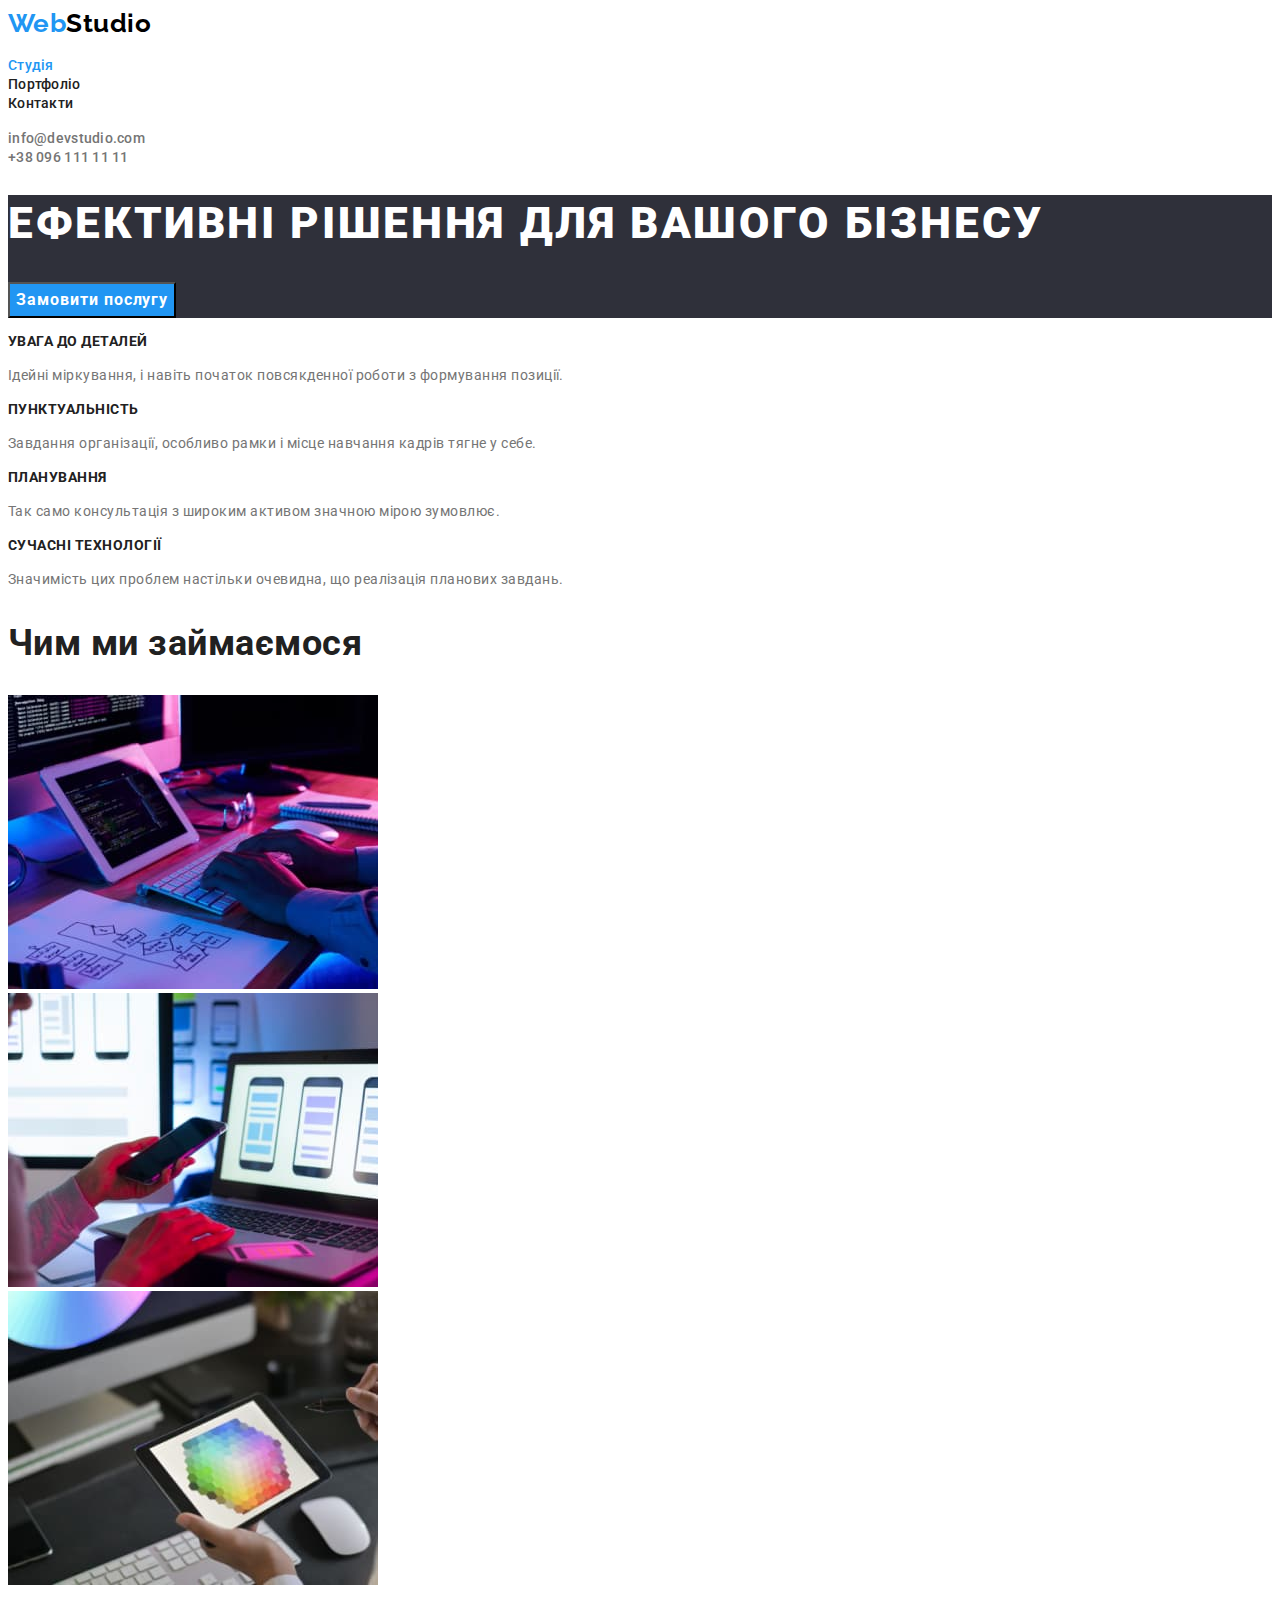
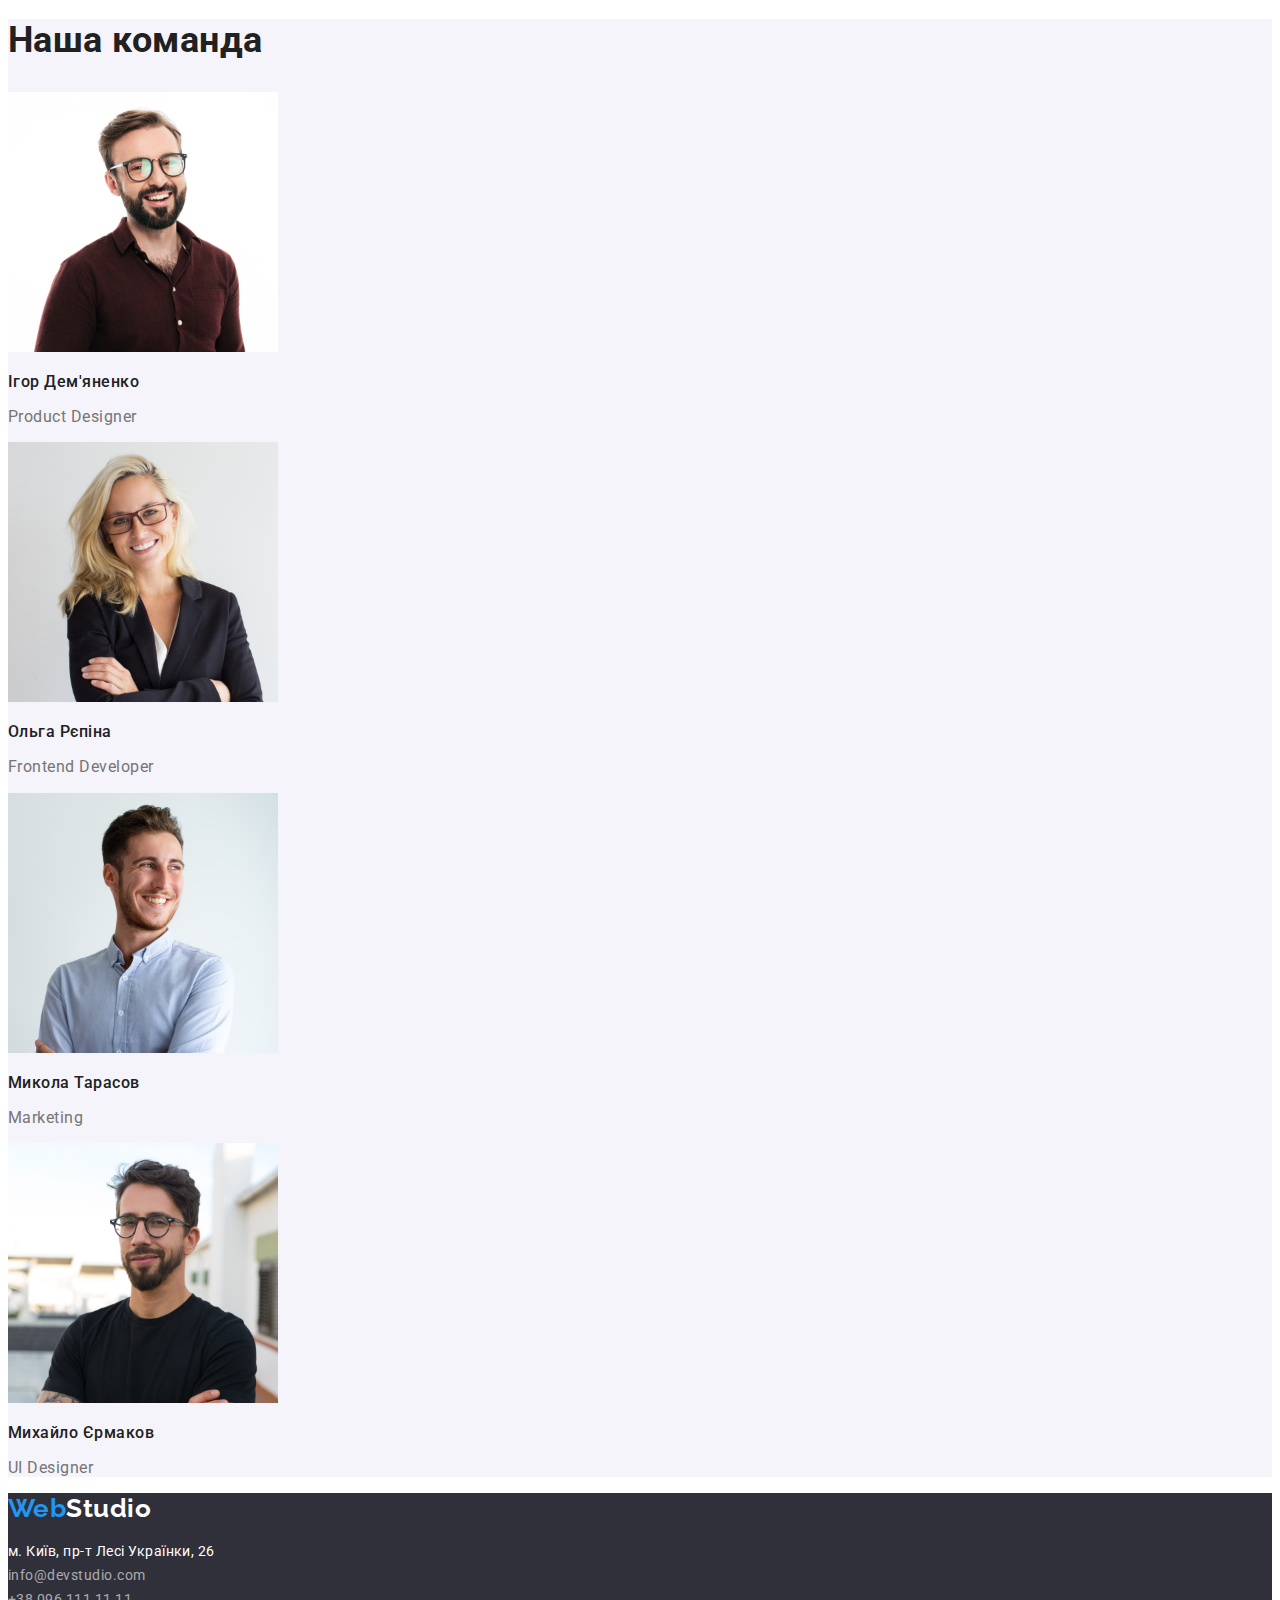
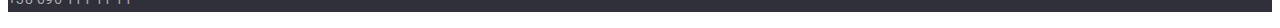
<file: index.html>
<!DOCTYPE html>
<html lang="uk">
  <head>
    <meta charset="UTF-8" />
    <meta http-equiv="X-UA-Compatible" content="IE=edge" />
    <meta name="viewport" content="width=device-width, initial-scale=1.0" />
    <title>Document</title>
    <link href="https://fonts.googleapis.com/css2?family=Raleway:wght@700&family=Roboto:wght@400;500;700;900&display=swap" rel="stylesheet"/>
    <link rel="preconnect" href="https://fonts.gstatic.com" crossorigin/>
    <link rel="preconnect" href="https://fonts.googleapis.com"/>
    <link rel="stylesheet" href="css/styles.css" />
  </head>
  <body>
<!--Шапка сайту-->
    <header>
      <nav>
        <a class="logo" href="./index.html"><span class="logo-web">Web</span><span class="logo-studio">Studio</span></a>
        <ul class="list">
          <li>
            <a class="link-nav link-current" href="./index.html">Студія</a>
          </li>
          <li>
            <a class="link-nav" href="./portfolio.html">Портфоліо</a>
          </li>
          <li>
            <a class="link-nav" href="#">Контакти</a>
          </li>
        </ul>
      </nav>
      <ul class="list">
        <li>
          <a class="link-contacts" href="mailto:info@devstudio.com"
            >info@devstudio.com</a
          >
        </li>
        <li>
          <a class="link-contacts" href="tel:+380961111111">+38 096 111 11 11</a>
        </li>
      </ul>
    </header>
<!--Студія-->
<!--Герой-->
      <section class="hero">
        <h1 class="hero-title">ефективні рішення для вашого бізнесу</h1>
        <button class="main-button" type="button">Замовити послугу</button>
      </section>
<!--Переваги-->
      <section class="features">
        <!--прихований заголовок-->
        <h2 class="visually-hidden">наші переваги</h2>
        <ul class="list">
          <li>
            <h3 class="features-title">Увага до деталей</h3>
            <p class="features-text">
              Ідейні міркування, і навіть початок повсякденної роботи з
              формування позиції.
            </p>
          </li>
          <li>
            <h3 class="features-title">Пунктуальність</h3>
            <p class="features-text">
              Завдання організації, особливо рамки і місце навчання кадрів тягне
              у себе.
            </p>
          </li>
          <li>
            <h3 class="features-title">Планування</h3>
            <p class="features-text">
              Так само консультація з широким активом значною мірою зумовлює.
            </p>
          </li>
          <li>
            <h3 class="features-title">Сучасні технології</h3>
            <p class="features-text">
              Значимість цих проблем настільки очевидна, що реалізація планових
              завдань.
            </p>
          </li>
        </ul>
      </section>
<!--Приклади робіт-->
      <section class="example-projects">
        <h2 class="section-title">Чим ми займаємося</h2>
        <ul class="list">
          <li>
            <img
              src="./images/tablet_and_keyboard.jpg"
              alt="чоловік друкує на клавіатурі, яка розташована біля планшета"
              width="370"
            />
          </li>
          <li>
            <img
              src="./images/laptop_and_smartphon.jpg"
              alt="жінка на ноутбуці створює додаток до смартфона"
              width="370"
            />
          </li>
          <li>
            <img
              src="./images/graphic_tablet.jpg"
              alt="хтось створює проект на графічному планшеті"
              width="370"
            />
          </li>
        </ul>
      </section>
<!--Співробітники-->
      <section class="section-team-cards">
        <h2 class="section-title">Наша команда</h2>
        <ul class="list">
          <li>
            <img
              src="./images/igor_demyanenko.jpg"
              alt="ігор дем'яненко"
              width="270"
            />
            <h3 class="team-card-title">Ігор Дем'яненко</h3>
            <p class="team-card-text">Product Designer</p>
          </li>
          <li>
            <img
              src="./images/olga_ryepina.jpg"
              alt="ольга рєпіна"
              width="270"
            />
            <h3 class="team-card-title">Ольга Рєпіна</h3>
            <p class="team-card-text">Frontend Developer</p>
          </li>
          <li>
            <img
              src="./images/mykola_tarasov.jpg"
              alt="микола тарасов"
              width="270"
            />
            <h3 class="team-card-title">Микола Тарасов</h3>
            <p class="team-card-text">Marketing</p>
          </li>
          <li>
            <img
              src="./images/myhaylo_yermakov.jpg"
              alt="михайло єрмаков"
              width="270"
            />
            <h3 class="team-card-title">Михайло Єрмаков</h3>
            <p class="team-card-text">UI Designer</p>
          </li>
        </ul>
      </section>
    <footer class="footer">
      <a class="logo" href="./index.html"><span class="logo-web">Web</span><span class="logo-studio-footer">Studio</span></a>
        <ul class="list">
          <li>
            <a class="link-footer-adress" 
              href="htpps:goo.gl/maps/CPtrU1FHBa2aNyZL9"
              target="_blank"
              rel="noopener noreferrer nofollow"
            >
              м. Київ, пр-т Лесі Українки, 26</a
            >
          </li>
          <li>
            <a class="link-footer-contacts" href="mailto:info@devstudio.com"
              >info@devstudio.com</a
            >
          </li>
          <li>
            <a class="link-footer-contacts" href="tel:+380961111111">+38 096 111 11 11</a>
          </li>
        </ul>
    </footer>
  </body>
</html>
</file>
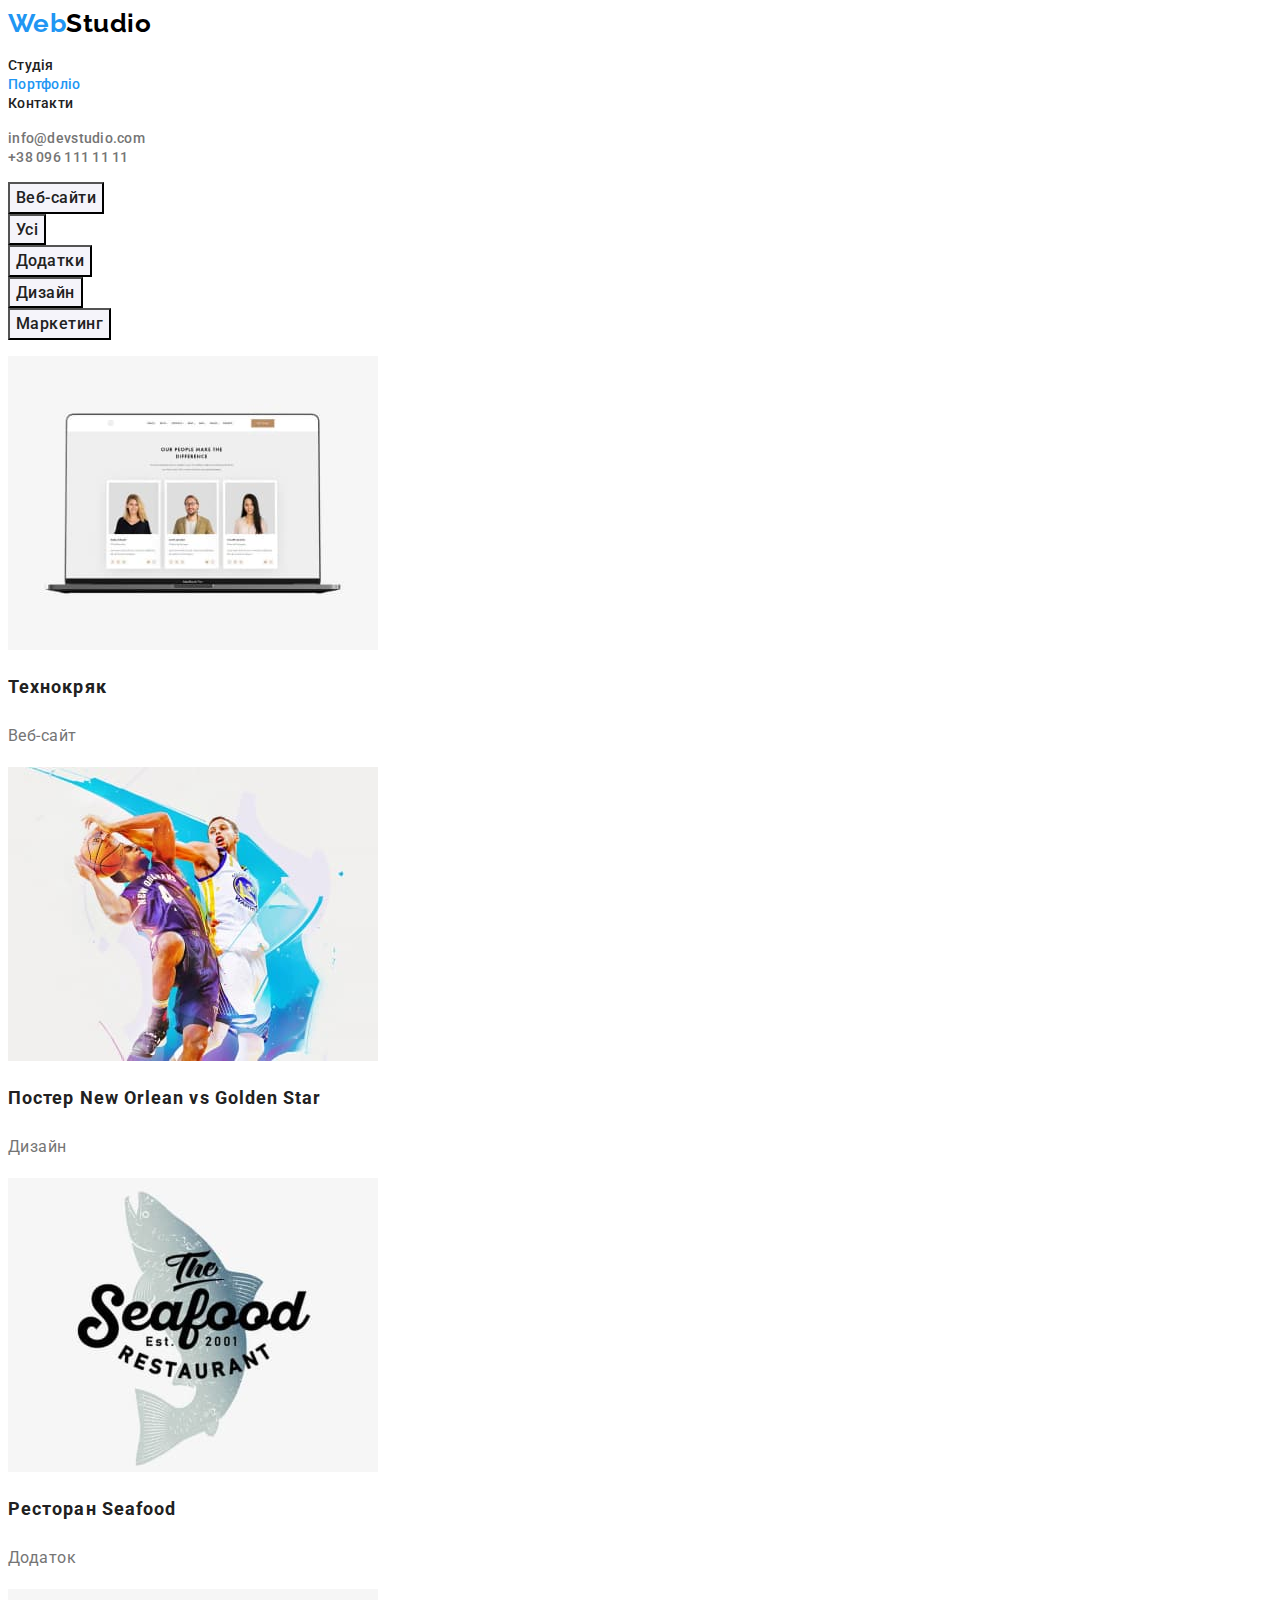
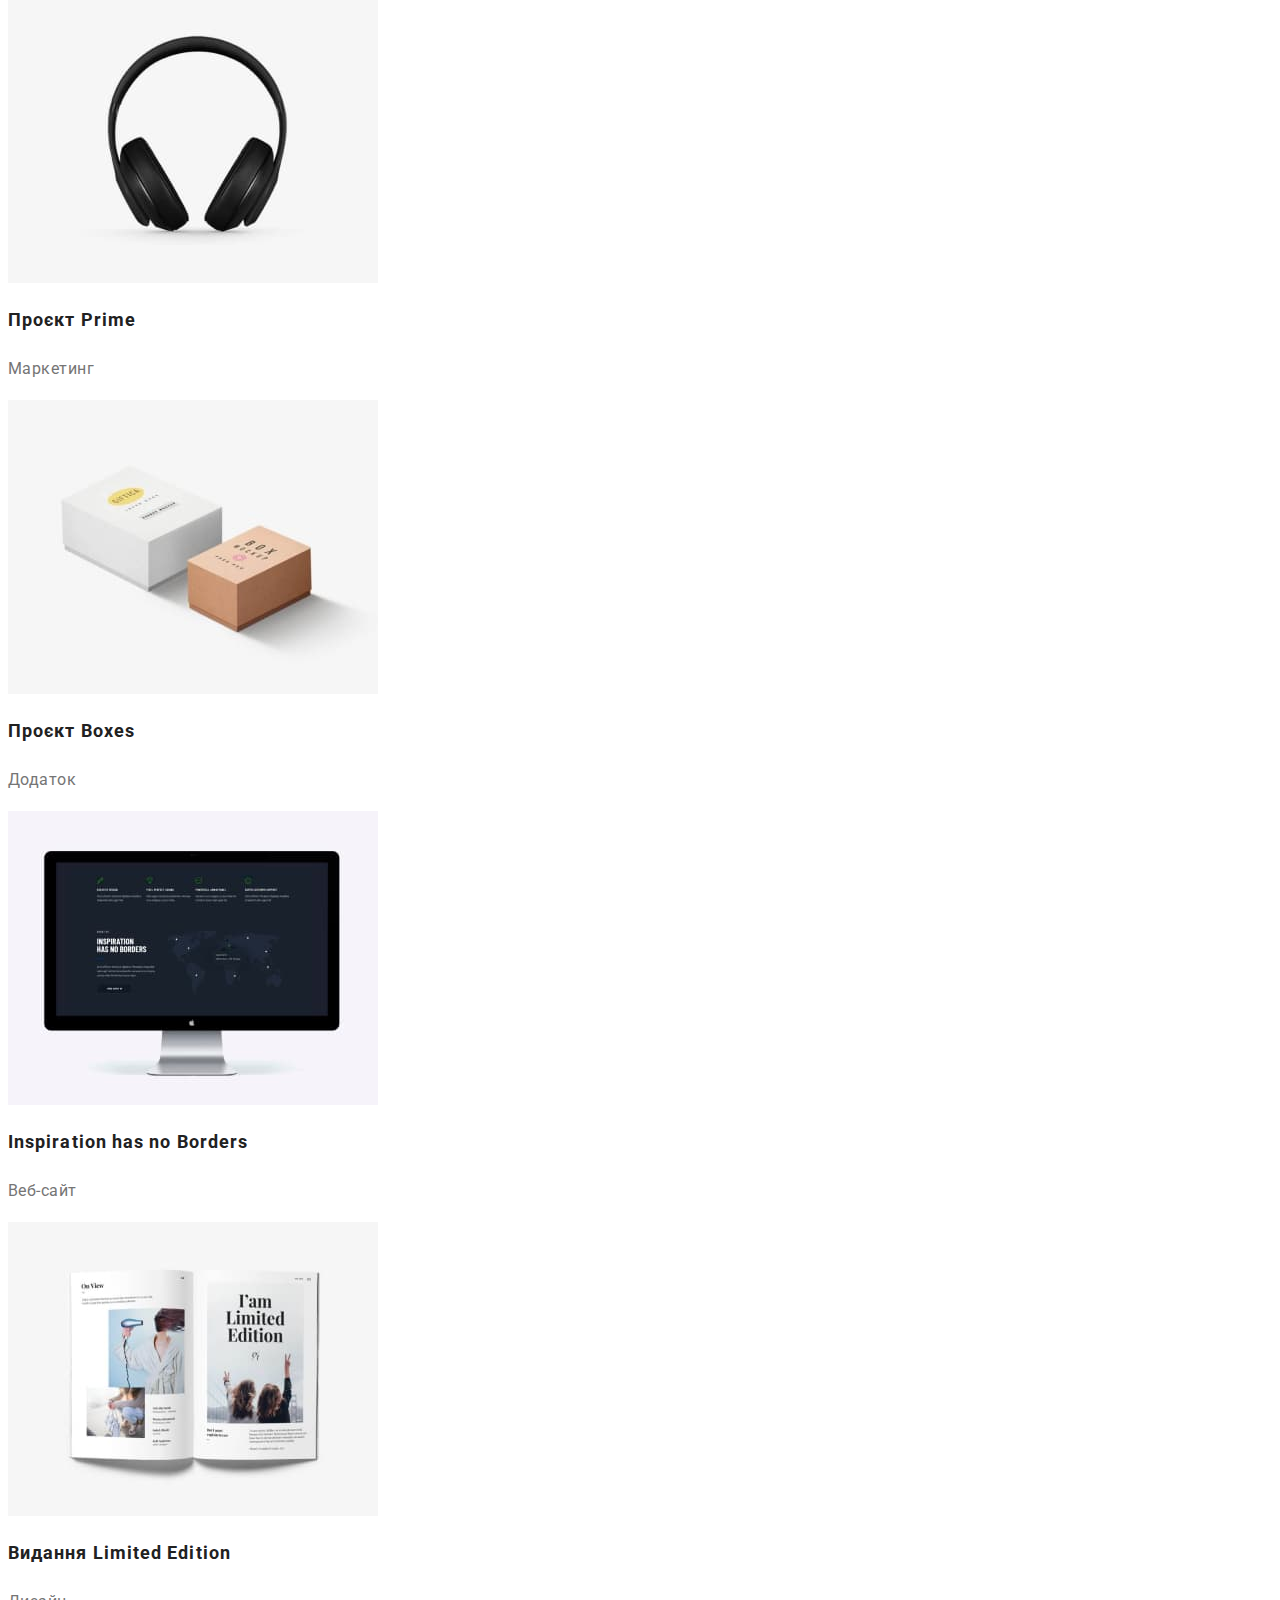
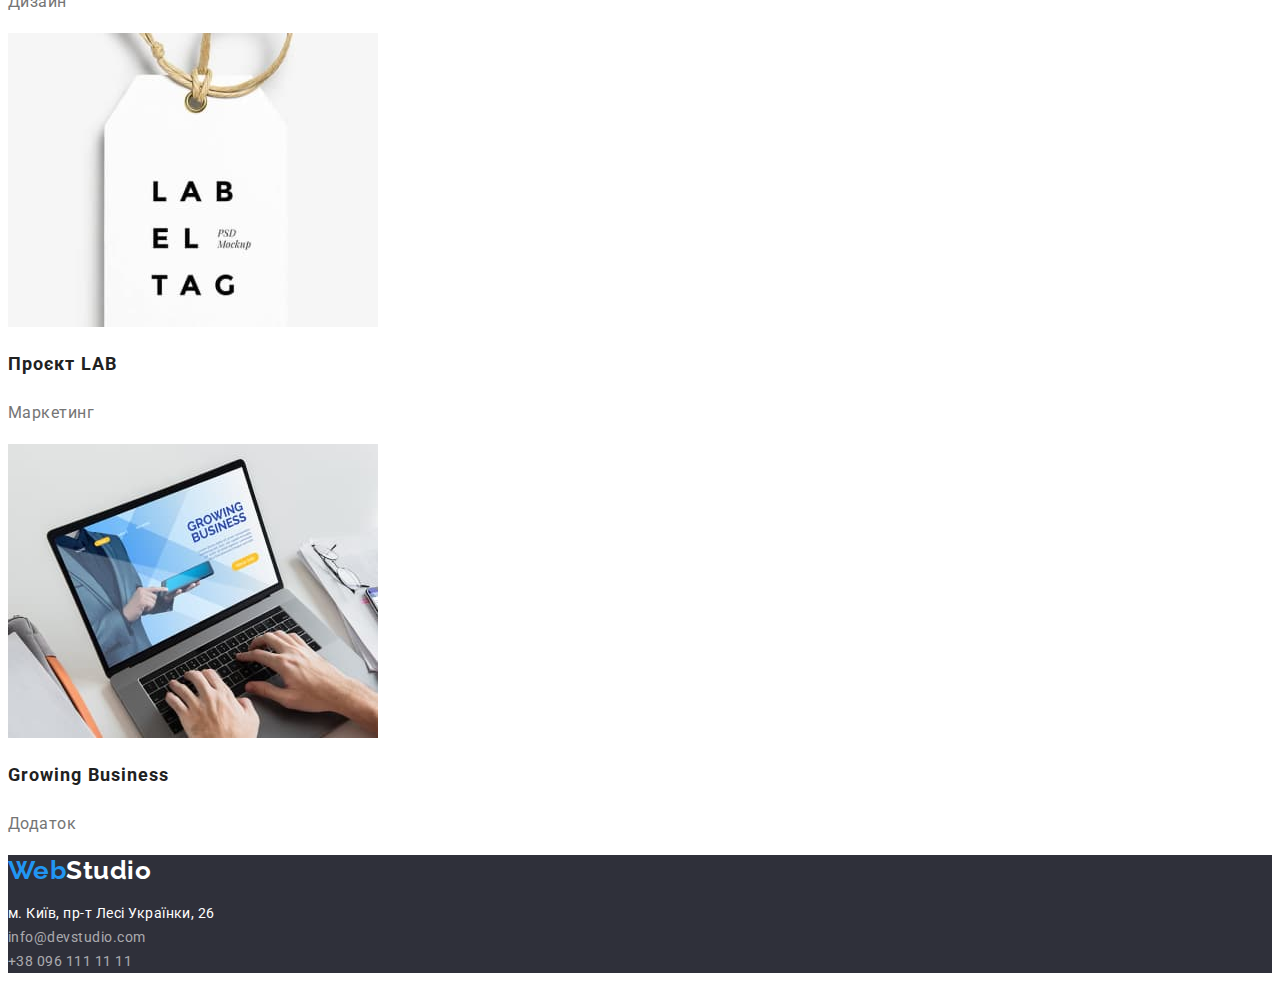
<file: portfolio.html>
<!DOCTYPE html>
<html lang="uk">
  <head>
    <meta charset="UTF-8" />
    <meta http-equiv="X-UA-Compatible" content="IE=edge" />
    <meta name="viewport" content="width=device-width, initial-scale=1.0" />
    <title>Document</title>
    <link href="https://fonts.googleapis.com/css2?family=Raleway:wght@700&family=Roboto:wght@400;500;700;900&display=swap" rel="stylesheet"/>
    <link rel="preconnect" href="https://fonts.gstatic.com" crossorigin/>
    <link rel="preconnect" href="https://fonts.googleapis.com"/>
    <link rel="stylesheet" href="css/styles.css" />
  </head>
  <body>
        <!--Шапка сайту-->
        <header>
          <nav>
            <a class="logo" href="./index.html"><span class="logo-web">Web</span><span class="logo-studio">Studio</span></a>
            <ul class="list">
              <li>
                <a class="link-nav" href="./index.html">Студія</a>
              </li>
              <li>
                <a class="link-nav link-current" href="./portfolio.html">Портфоліо</a>
              </li>
              <li>
                <a class="link-nav" href="#">Контакти</a>
              </li>
            </ul>
          </nav>
          <ul class="list">
            <li>
              <a class="link-contacts" href="mailto:info@devstudio.com"
                >info@devstudio.com</a
              >
            </li>
            <li>
              <a class="link-contacts" href="tel:+380961111111">+38 096 111 11 11</a>
            </li>
          </ul>
        </header>
        <!--Портфоліо-->
    <main>
      <section class="projects-galary">
          <!--прихований заголовок-->
          <h2 class="visually-hidden">Галерея робіт</h2>
      <!--Фільтри-->
        <ul class="list">
          <li><button class="button" type="button">Веб-сайти</button></li>
          <li><button class="button" type="button">Усі</button></li>
          <li><button class="button" type="button">Додатки</button></li>
          <li><button class="button" type="button">Дизайн</button></li>
          <li><button class="button" type="button">Маркетинг</button></li>
        </ul>
      <!--Проекти-->
        <ul class="list">
          <!--project 1-->
          <li class="card-1">
            <a class="link" href="#">
              <img
                src="./images/project_1.jpg"
                alt="три фотографії трьох співробітників компанії відображені на моніторі ноутбука"
                width="370"
              />
              <h2 class="card-title">Технокряк</h2>
              <p class="card-description">Веб-сайт</p>
            </a>
          </li>
          <!--project 2-->
          <li class="card-2">
            <a class="link" href="#">
              <img
                src="./images/project_2.jpg"
                alt="постер із гравцями у баскетбол"
                width="370"
              />            
              <h2 class="card-title">Постер New Orlean vs Golden Star</h2>
              <p class="card-description">Дизайн</p>
            </a>
          </li>
          <!--project 3-->
          <li class="card-3">
            <a class="link" href="#">
              <img
                src="./images/project_3.jpg"
                alt="емблема додатку ресторана Seafood"
                width="370"
              />            
              <h2 class="card-title">Ресторан Seafood</h2>
              <p class="card-description">Додаток</p>
            </a>
            </li>
          <!--project 4-->
          <li class="card-4">
            <a class="link" href="#">
              <img src="./images/project_4.jpg" alt="навушники" width="370" />
            <h2 class="card-title">Проєкт Prime</h2>
              <p class="card-description">Маркетинг</p>
            </a>
          </li>
          <!--project 5-->
          <li class="card-5">
            <a class="link" href="#">
              <img
                src="./images/project_5.jpg"
                alt="більшакоробка біла іменша коробка світлокоричнева"
                width="370"
              />            
              <h2 class="card-title">Проєкт Boxes</h2>
              <p class="card-description">Додаток</p>
            </a>
          </li>
          <!--project 6-->
          <li class="card-6">
            <a class="link" href="#">
              <img
                src="./images/project_6.jpg"
                alt="монітор із зображенням веб-сайту Inspiration has no Borders"
                width="370"
              />
              <h2 class="card-title">Inspiration has no Borders</h2>
              <p class="card-description">Веб-сайт</p>
            </a>
          </li>
          <!--project 7-->
          <li class="card-7">
            <a class="link" href="#">
              <img
                src="./images/project_7.jpg"
                alt="розворот видання Limited Edition"
                width="370"
              />
              <h2 class="card-title">Видання Limited Edition</h2>
              <p class="card-description">Дизайн</p>
            </a>
          </li>
          <!--project 8-->
          <li class="card-8">
            <a class="link" href="#">
              <img
                src="./images/project_8.jpg"
                alt="бірка із назвою проекта labeltag"
                width="370"
              />
              <h2 class="card-title">Проєкт LAB</h2>
              <p class="card-description">Маркетинг</p>
            </a>
          </li>
          <!--project 9-->
          <li class="card-9">
            <a class="link" href="#">
              <img
                src="./images/project_9.jpg"
                alt="чоловік друкує на ноутбуці, на моніторі додаток Growing Business"
                width="370"
              />
              <h2 class="card-title">Growing Business</h2>
              <p class="card-description">Додаток</p>
            </a>
          </li>
        </ul>
      </section>
    </main>
    <footer class="footer">
      <a class="logo" href="./index.html"><span class="logo-web">Web</span><span class="logo-studio-footer">Studio</span></a>
        <ul class="list">
          <li>
            <a class="link-footer-adress" 
              href="htpps:goo.gl/maps/CPtrU1FHBa2aNyZL9"
              target="_blank"
              rel="noopener noreferrer nofollow"
            >
              м. Київ, пр-т Лесі Українки, 26</a
            >
          </li>
          <li>
            <a class="link-footer-contacts" href="mailto:info@devstudio.com"
              >info@devstudio.com</a
            >
          </li>
          <li>
            <a class="link-footer-contacts" href="tel:+380961111111">+38 096 111 11 11</a>
          </li>
        </ul>
    </footer>
  </body>
</html>
</file>
<file: css/styles.css>
:root {
    --primery-text-color: #212121;
    --secondary-text-color: #757575;
    --accent-color: #2196f3;
    --primery-white-color: #ffffff;  
    --primary-background-color: #2f303a;
    --secondary-background-color: #F5F4FA;
}

body {
    color: var(--primery-text-color);
    font-family: 'Roboto', sans-serif;
    letter-spacing: 0.03em;
    }

.list {
    padding: 0;
    list-style: none;
    }

.link {
    text-decoration: none;
}

/*hidden section title */
.visually-hidden {
    position: absolute;
    white-space: nowrap;
    width: 1px;
    height: 1px;
    overflow: hidden;
    order: 0;
    padding: 0;
    clip: rect(0 0 0 0);
    clip-path: inset(50%);
    margin: -1px;
    }

.section-title {
    font-weight: 700;
    font-size: 36px;
    line-height: 1.2;
    }

/*logo*/
.logo {
    text-decoration: none;
    font-family: 'Raleway', sans-serif;
    font-weight: 700;
    font-size: 26px;
    line-height: 1.19;
}
.logo-web {
    color: #2196F3;
}
.logo-studio {
    color: #000000;
}
.logo-studio-footer {
    color: var(--primery-white-color);
}

/*navigation*/
.link-nav {
color: var(--primery-text-color);
text-decoration: none;
font-weight: 500;
font-size: 14px;
line-height: 1.14;
letter-spacing: 0.02em;
}
.link-nav:hover,
.link-nav:focus {
    color: var(--accent-color);
}
.link-nav.link-current {
    color: var(--accent-color);
}

/*header-contacts*/
.link-contacts {
    text-decoration: none;
    font-weight: 500;
    font-size: 14px;
    line-height: 1.14;
    letter-spacing: 0.02em;
    color: var(--secondary-text-color);
}
.link-contacts:hover,
.link-contacts:focus {
    color: var(--accent-color);
}

/*studio*/
/*hero*/
.hero {
    background-color: var(--primary-background-color);
}
.hero-title {
        font-weight: 900;
        font-size: 44px;
        line-height: 1.3;
        letter-spacing: 0.06em;
        text-transform: uppercase;
        color: var(--primery-white-color);
 }
.main-button {
    font-family: inherit;
    font-weight: 700;
font-size: 16px;
line-height: 1.9;
letter-spacing: 0.06em;
color: var(--primery-white-color);
background-color: var(--accent-color);
cursor: pointer;
}

/*features, example projects, team*/
.features-title {
    font-weight: 700;
    font-size: 14px;
    line-height: 1.14;
    text-transform: uppercase;
}
.features-text {
font-size: 14px;
line-height: 1.71;
color: var(--secondary-text-color);
}
.team-card-title {
font-weight: 500;
font-size: 16px;
line-height: 1.2;

}
.team-card-text {
font-size: 16px;
line-height: 1.2;
color: var(--secondary-text-color);
}
.section-team-cards {
    background-color: var(--secondary-background-color);
}

/*portfolio-filters*/
.button {
    font-family: inherit;
    font-weight: 500;
    font-size: 16px;
    line-height: 1.6;
    letter-spacing: 0.03em;
    color: var(--primery-text-color);
    background-color: var(--secondary-background-color);
    cursor: pointer;
    }
.button:hover,
.button:focus {
        color: var(--primery-white-color);
        background: var(--accent-color);
    }
    
/*portfolio-cards*/
.card-title {
font-weight: 700;
font-size: 18px;
line-height: 2;
letter-spacing: 0.06em;
color: var(--primery-text-color);
}
.card-description {
font-size: 16px;
line-height: 1.88;
color:var(--secondary-text-color);
}

/*footer*/
.footer {
    background-color: var(--primary-background-color);
    }
.link-footer-adress {
text-decoration: none;
    font-size: 14px;
    line-height: 1.7;    
    color: var(--primery-white-color);
    }
.link-footer-adress:hover, 
.link-footer-adress:focus {
    color:var(--accent-color);
    }
.link-footer-contacts {
text-decoration: none;
font-size: 14px;
line-height: 1.7;
color: rgba(255, 255, 255, 0.6);
    }
.link-footer-contacts:hover,
.link-footer-contacts:focus {
        color:var(--accent-color);
    }
</file>
